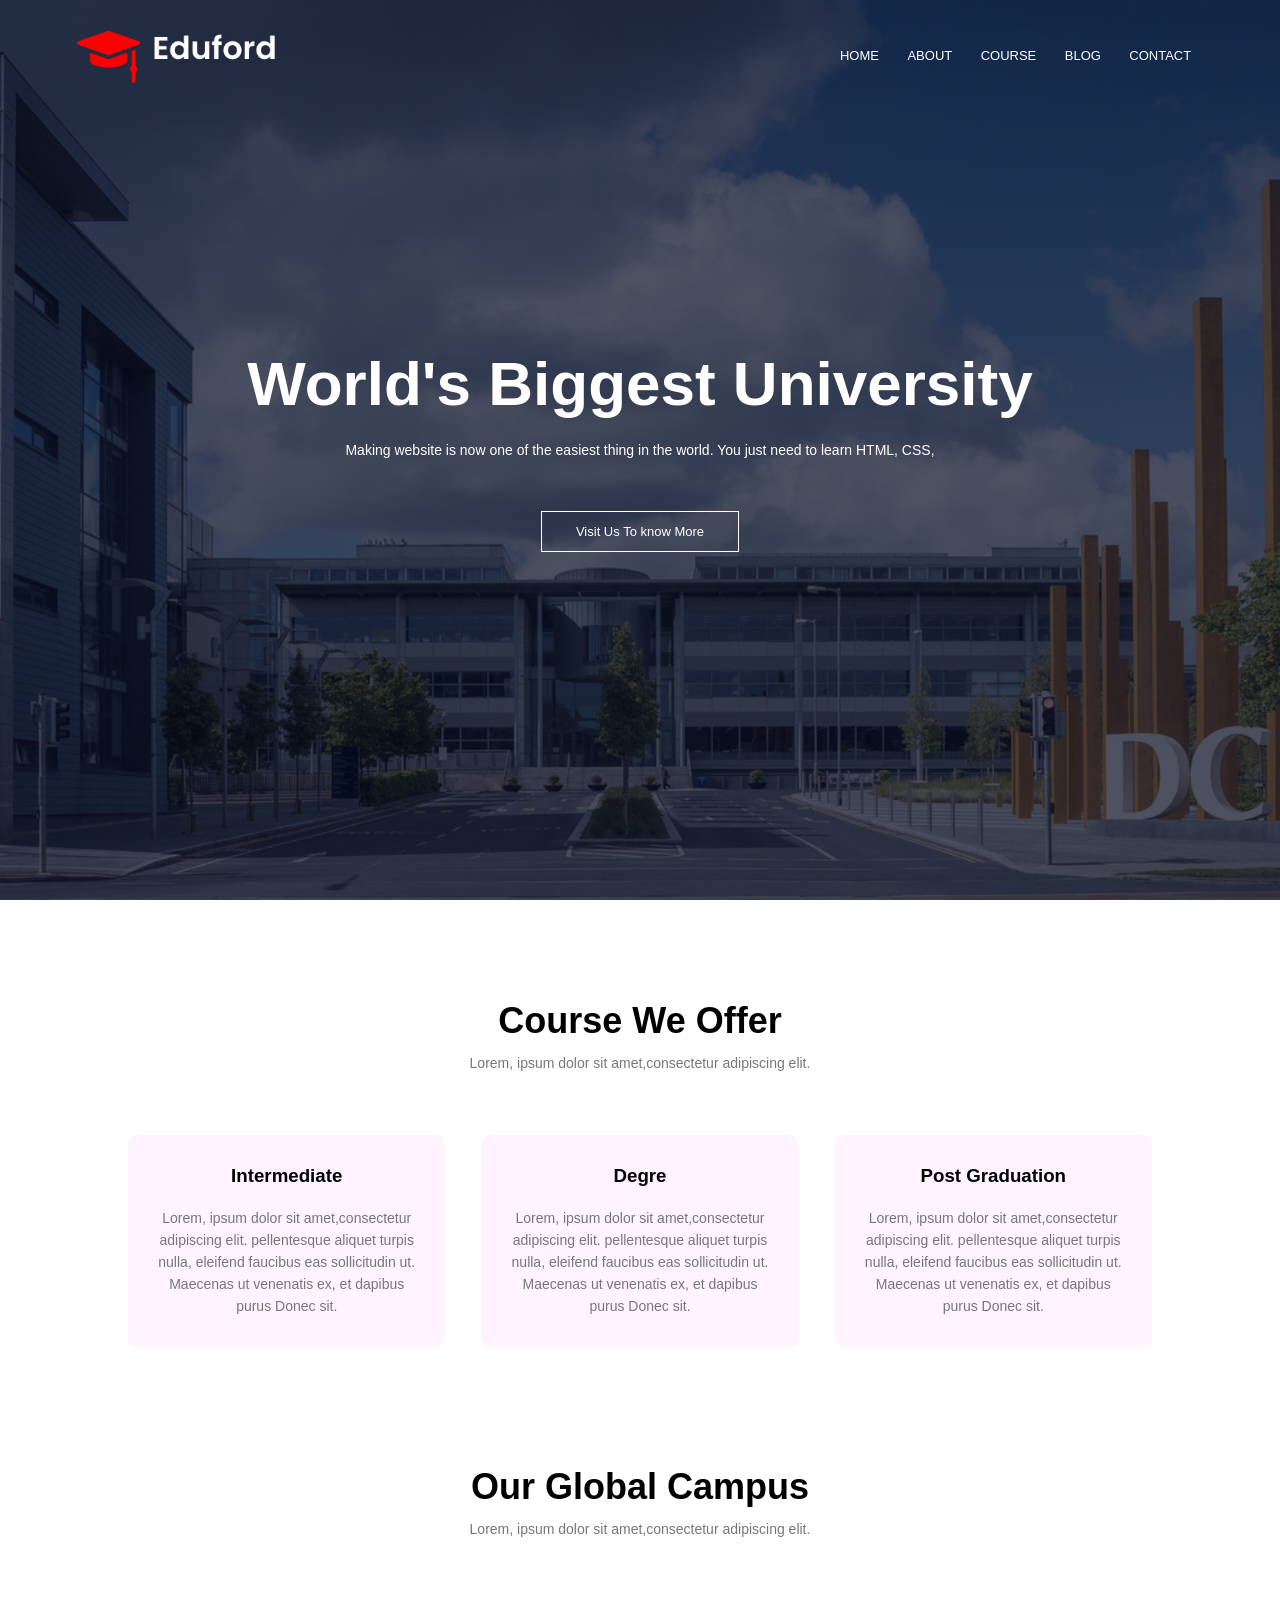
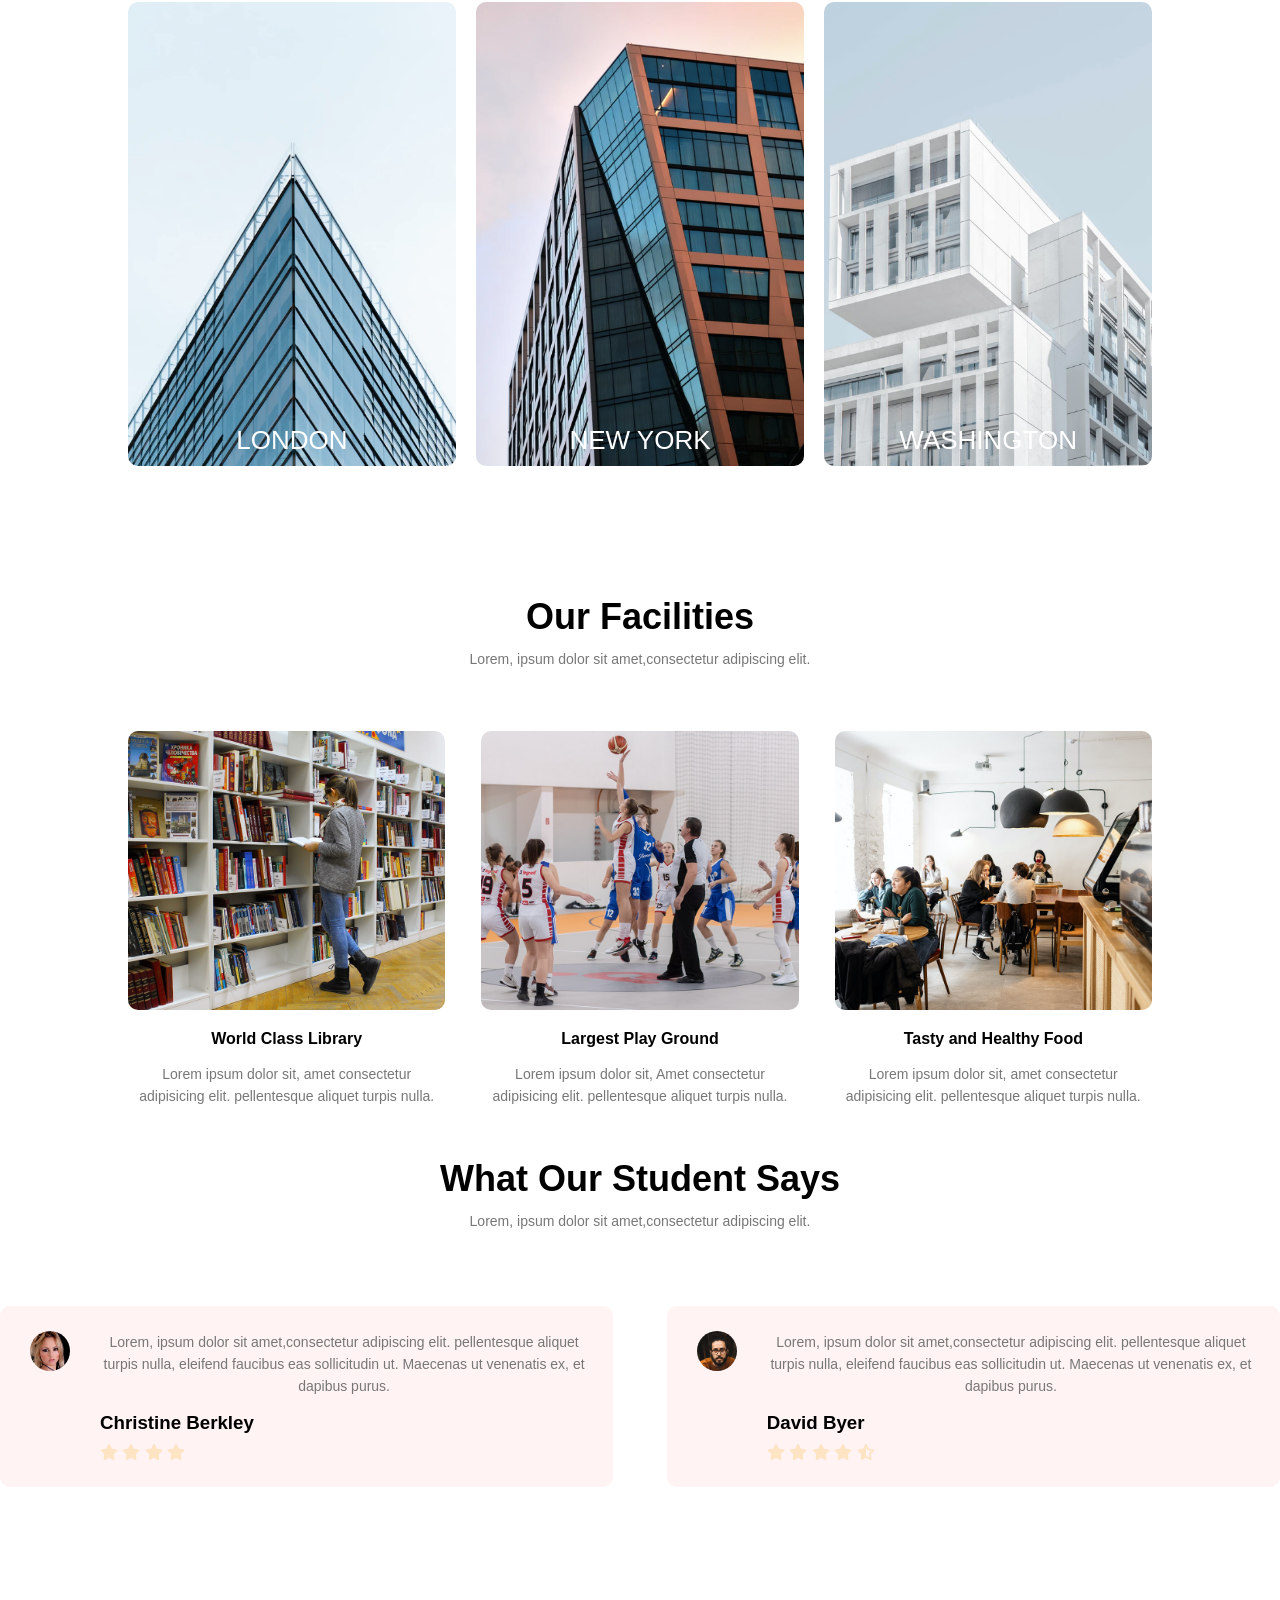
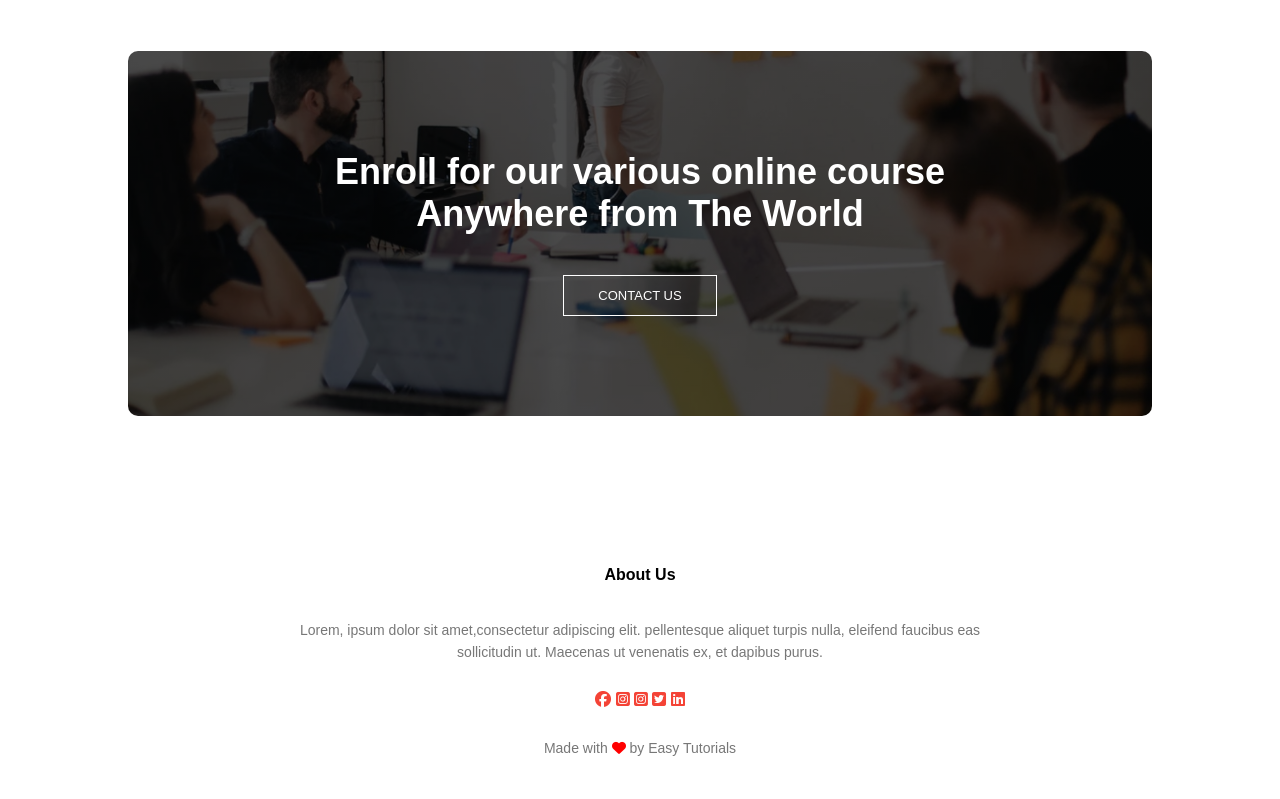
<file: youtub Project/index.html>
<!DOCTYPE html>
<html lang="en">

<head>
    <meta charset="UTF-8">
    <meta name="viewport" content="width=device-width, initial-scale=1.0">
    <title>Univercity Web Site</title>
    <link rel="stylesheet" href="./index.css">
    <link rel="preconnect" href="https://fonts.googleapis.com">
    <link rel="preconnect" href="https://fonts.gstatic.com" crossorigin>
    <link
        href="https://fonts.googleapis.com/css2?family=Oswald:wght@200..700&family=Roboto+Condensed:ital,wght@0,100..900;1,100..900&family=Roboto:ital,wght@0,100..900;1,100..900&display=swap"
        rel="stylesheet">
    <!-- -----Font link------- -->
    <link rel="stylesheet" href="https://cdnjs.cloudflare.com/ajax/libs/font-awesome/6.7.2/css/all.min.css"
        integrity="sha512-Evv84Mr4kqVGRNSgIGL/F/aIDqQb7xQ2vcrdIwxfjThSH8CSR7PBEakCr51Ck+w+/U6swU2Im1vVX0SVk9ABhg=="
        crossorigin="anonymous" referrerpolicy="no-referrer" />
</head>

<body>
    <section class="header">
        <nav>
            <a href="index.html"><img src="./images/logo.png"></a>
            <div class="nav-links" id="navlinks">
                <i class="fa-solid fa-xmark" onclick="hideMenu()"></i>
                <ul>
                    <li><a href="">HOME</a></li>
                    <li><a href="">ABOUT</a></li>
                    <li><a href="">COURSE</a></li>
                    <li><a href="">BLOG</a></li>
                    <li><a href="">CONTACT</a></li>
                </ul>

            </div>
            <i class="fa-solid fa-bars" onclick="showMenu()"></i>
        </nav>


        <div class="text-box">
            <h1>World's Biggest University</h1>
            <p>Making website is now one of the easiest thing in the world. You just need to learn HTML, CSS,
            </p>
            <a href="" class="hero-btn">Visit Us To know More</a>

        </div>

    </section>

    <!-- course -->
    <section class="course">
        <h1>Course We Offer</h1>
        <p>Lorem, ipsum dolor sit amet,consectetur adipiscing elit.</p>

        <div class="row">
            <div class="course-col">
                <h3>Intermediate</h3>
                <p>Lorem, ipsum dolor sit amet,consectetur adipiscing elit.
                    pellentesque aliquet turpis nulla, eleifend faucibus eas
                    sollicitudin ut. Maecenas ut venenatis ex, et dapibus purus Donec sit.
                </p>
            </div>
            <div class="course-col">
                <h3>Degre</h3>
                <p>Lorem, ipsum dolor sit amet,consectetur adipiscing elit.
                    pellentesque aliquet turpis nulla, eleifend faucibus eas
                    sollicitudin ut. Maecenas ut venenatis ex, et dapibus purus Donec sit.
                </p>
            </div>
            <div class="course-col">
                <h3>Post Graduation</h3>
                <p>Lorem, ipsum dolor sit amet,consectetur adipiscing elit.
                    pellentesque aliquet turpis nulla, eleifend faucibus eas
                    sollicitudin ut. Maecenas ut venenatis ex, et dapibus purus Donec sit.
                </p>
            </div>
    </section>
    <br>



    <!-- Campus -->
    <section class="campus">
        <h1>Our Global Campus</h1>
        <P>Lorem, ipsum dolor sit amet,consectetur adipiscing elit.</P>

        <div class="row">
            <div class="campus-col">
                <img src="images/london.png" class="img-fluid rounded">
                <div class="layer">
                    <h3>LONDON</h3>
                </div>
            </div>
            <div class="campus-col">
                <img src="images/newyork.png" class="img-fluid rounded">
                <div class="layer">
                    <h3>NEW YORK</h3>
                </div>
            </div>
            <div class="campus-col">
                <img src="images/washington.png" class="img-fluid rounded">
                <div class="layer">
                    <h3>WASHINGTON</h3>
                </div>
            </div>

        </div>

    </section>

    <!-- -------Facilities------ -->

    <section class="facilities">
        <h1>Our Facilities</h1>
        <p>Lorem, ipsum dolor sit amet,consectetur adipiscing elit.</p>

        <div class="row">
            <div class="facilities-col">
                <img src="images/library.png" alt="">
                <h4>World Class Library</h4>
                <p>Lorem ipsum dolor sit, amet consectetur adipisicing elit.
                    pellentesque aliquet turpis nulla.
                </p>

            </div>

            <div class="facilities-col">
                <img src="images/basketball.png" alt="">
                <h4>Largest Play Ground</h4>
                <p>Lorem ipsum dolor sit, Amet consectetur adipisicing elit.
                    pellentesque aliquet turpis nulla.
                </p>

            </div>

            <div class="facilities-col">
                <img src="images/cafeteria.png" alt="">
                <h4>Tasty and Healthy Food</h4>
                <p>Lorem ipsum dolor sit, amet consectetur adipisicing elit.
                    pellentesque aliquet turpis nulla.</p>

            </div>
        </div>

    </section>



    <!-- testimonials -->

    <section class="testimonials">
        <h1>What Our Student Says</h1>
        <p>Lorem, ipsum dolor sit amet,consectetur adipiscing elit.</p>
        <div class="row">
            <div class="testimonials-col">
                <img src="images/user1.jpg" alt="">
                <div>
                    <p>Lorem, ipsum dolor sit amet,consectetur adipiscing elit.
                        pellentesque aliquet turpis nulla, eleifend faucibus eas
                        sollicitudin ut. Maecenas ut venenatis ex, et dapibus purus.</p>
                    <h3>Christine Berkley</h3>
                    <i class="fa-solid fa-star"></i>
                    <i class="fa-solid fa-star"></i>
                    <i class="fa-solid fa-star"></i>
                    <i class="fa-solid fa-star"></i>
                    <i class="fa-solid fa-star-sharp-half"></i>

                </div>
            </div>

            <div class="testimonials-col">
                <img src="images/user2.jpg" alt="">
                <div>
                    <p>Lorem, ipsum dolor sit amet,consectetur adipiscing elit.
                        pellentesque aliquet turpis nulla, eleifend faucibus eas
                        sollicitudin ut. Maecenas ut venenatis ex, et dapibus purus.</p>
                    <h3>David Byer</h3>
                    <i class="fa-solid fa-star"></i>
                    <i class="fa-solid fa-star"></i>
                    <i class="fa-solid fa-star"></i>
                    <i class="fa-solid fa-star"></i>
                    <i class="fa-solid fa-star-half-stroke"></i>
                </div>
            </div>

        </div>
    </section>
    <!-- Call To Action -->

    <section class="cta">
        <h1>Enroll for our various online course <br>Anywhere from The World</h1>
        <a href="" class="hero-btn"> CONTACT US</a>
    </section>


    <!-- Footer -->

    <section class="footer">
        <h4>About Us</h4>
        <p>Lorem, ipsum dolor sit amet,consectetur adipiscing elit.
            pellentesque aliquet turpis nulla, eleifend faucibus eas <br>
            sollicitudin ut. Maecenas ut venenatis ex, et dapibus purus.</p>

        <div class="icons">
            <i class="fa-brands fa-facebook"></i>
            <i class="fa-brands fa-square-instagram"></i>
            <i class="fa-brands fa-square-instagram"></i>
            <i class="fa-brands fa-square-twitter"></i>
            <i class="fa-brands fa-linkedin"></i>

        </div>
        <p> Made with <i class="fa-solid fa-heart"></i> by Easy Tutorials</p>

    </section>






    <script src="https://cdn.jsdelivr.net/npm/bootstrap@5.3.6/dist/js/bootstrap.bundle.min.js"
        integrity="sha384-j1CDi7MgGQ12Z7Qab0qlWQ/Qqz24Gc6BM0thvEMVjHnfYGF0rmFCozFSxQBxwHKO"
        crossorigin="anonymous"></script>

    <!-- javascript for toggle menu -->

    <script>
        var navlinks = document.getElementById("navlinks")
        function showMenu() {
            navlinks.style.right = "0";

        }
        function hideMenu() {
            navlinks.style.right = "-200px";

        }
    </script>




</body>

</html>
</file>
<file: youtub Project/index.css>
* {
    margin: 0;
    padding: 0;
    font-family: "Lexend Deca", sans-serif;
    font-optical-sizing: auto;
    font-weight: weight;
    font-style: normal;
}

.header {
    min-height: 100vh;
    width: 100%;
    background-image: linear-gradient(rgba(4, 9, 30, 0.7), rgba(4, 9, 30, 0.7)), url("./images/banner.png");
    background-position: center;
    background-size: cover;
    position: relative;
}


nav {
    display: flex;
    padding: 2% 6%;
    justify-content: space-between;
    align-items: center;
}

nav img {
    width: 200px;
}

.nav-links {
    flex: 1;
    text-align: right;
}

.nav-links ul li {
    list-style: none;
    display: inline-block;
    padding: 8px 12px;
    position: relative;
}

.nav-links ul li a {
    color: #fff;
    text-decoration: none;
    font-size: 13px;

}

.nav-links ul li ::after {
    content: '';
    width: 0%;
    height: 2px;
    background: #f44336;
    display: block;
    margin: auto;
    transition: 0.5s;
}

.nav-links ul li :hover::after {
    width: 100%;

}

.text-box {
    width: 90%;
    color: #fff;
    position: absolute;
    top: 50%;
    left: 50%;
    transform: translate(-50%, -50%);
    text-align: center;
}

.text-box h1 {
    font-size: 62px;
}

.text-box p {
    margin: 10px 0 40px;
    font-size: 14px;
    color: #fff;

}

.hero-btn {
    display: inline-block;
    text-decoration: none;
    color: #fff;
    border: 1px solid #fff;
    padding: 12px 34px;
    font-size: 13px;
    background: transparent;
    position: relative;
    cursor: pointer;
}

.hero-btn:hover {
    border: 1px solid #f44336;
    background: #f44336;
    transition: 1s;
}

nav .fa-solid {
    display: none;
}


@media(max-width: 700px) {
    .text-box h1 {
        font-size: 20px;
    }

    .nav-links ul li {
        display: block;
    }

    .nav-links {
        position: absolute;
        background: #f44336;
        height: 100vh;
        width: 200px;
        top: 0;
        right: -200px;
        text-align: left;
        z-index: 2;
        transition: 1s;
    }

    nav .fa-solid {
        display: block;
        color: #fff;
        margin: 10px;
        font-size: 22px;
        cursor: pointer;
    }

    .nav-links ul {
        padding: 30px;
    }


}

/* Course */

.course {
    width: 80%;
    margin: auto;
    text-align: center;
    padding-top: 100px;
}

h1 {
    font-size: 36px;
    font-weight: 600;
}

p {
    color: #777;
    font-size: 14px;
    font-weight: 300;
    line-height: 22px;
    padding: 10px;
}

.row {
    margin-top: 5%;
    display: flex;
    justify-content: space-between;
}

.course-col {
    flex-basis: 31%;
    background: #fff3ff;
    border-radius: 10px;
    margin-bottom: 5%;
    padding: 20px 12px;
    box-sizing: border-box;
    transition: 0.5s;
}

h3 {
    text-align: center;
    font-weight: 600;
    margin: 10px 0;
}

.course-col:hover {
    box-shadow: 0 0 20px 0px rgba(0, 0, 0, 0.2);
}

@media(max-width: 700px) {
    .row {
        flex-direction: column;
    }
}

/* <-----------campus----------> */
.campus {
    width: 80%;
    margin: auto;
    text-align: center;
    padding-top: 50px;
}

.campus-col {
    flex-basis: 32%;
    border-radius: 10px;
    margin-bottom: 30px;
    position: relative;
    overflow: hidden;
}

.campus-col img {
    width: 100%;
    display: block;
}

.layer {
    background: transparent;
    height: 100%;
    width: 100%;
    position: absolute;
    top: 0;
    left: 0;
    transition: 0.5s;
}

.layer:hover {
    background: rgba(52, 195, 85, 0.7);
}

.layer h3 {
    width: 100%;
    font-weight: 500;
    color: #fff;
    font-size: 26px;
    bottom: 0;
    left: 50%;
    transform: translateX(-50%);
    position: absolute;
    transition: 0.5s;
}

.layer:hover h3 {
    bottom: 49%;
    opacity: 1;
}

.facilities {
    width: 80%;
    margin: auto;
    text-align: center;
    padding-top: 100px;
}

.facilities-col {
    flex-basis: 31%;
    border-radius: 10px;
    margin-bottom: 5%;
    text-align: center;
}

.facilities-col img {
    width: 100%;
    border-radius: 10px;
}

.facilities-col p {
    padding: 0;
}

.facilities-col h4 {
    margin-top: 16px;
    margin-bottom: 15px;
    text-align: center;
}

.testimonials-col {
    flex-basis: 44%;
    border-radius: 10px;
    margin-bottom: 5%;
    text-align: left;
    background: #fff3f3;
    padding: 25px;
    cursor: pointer;
    display: flex;
}

.testimonials h1 {
    text-align: center;

}

.testimonials p {
    text-align: center;
}

.testimonials-col img {
    height: 40px;
    margin-left: 5px;
    margin-right: 30px;
    border-radius: 50%;
}

.testimonials-col p {
    padding: 0;
}

.testimonials-col h3 {
    margin-top: 15px;
    text-align: left;
}

.testimonials-col .fa {
    color: #f44336;
}

.fa-solid {
    color: bisque;
}

@media(max-width:700px) {
    .testimonials-col img {
        margin-left: 0px;
        margin-right: 15px;
    }
}


/* call to action */

.cta {
    margin: 100px auto;
    width: 80%;
    background-image: linear-gradient(rgba(0, 0, 0, 0.7), rgba(0, 0, 0, 0.7)), url("images/banner2.jpg");
    background-position: center;
    background-size: cover;
    border-radius: 10px;
    text-align: center;
    padding: 100px 0;
}

.cta h1 {
    color: #fff;
    margin-bottom: 40px;
    padding: 0;
}

@media(max-width:700px) {
    .cta h1 {
        font-size: 24px;
    }
}

/* call to action */

.cta {
    margin: 100px auto;
    width: 80%;
    background-image: linear-gradient(rgba(0, 0, 0, 0.7), rgba(0, 0, 0, 0.7)), url("images/banner2.jpg");
    background-position: center;
    background-size: cover;
    border-radius: 10px;
    text-align: center;
    padding: 100px 0;
}

.cta h1 {
    color: #fff;
    margin-bottom: 40px;
    padding: 0;
}

@media(max-width:700px) {
    .cta h1 {
        font-size: 24px;
    }
}

/* footer */

.footer {
    width: 100%;
    text-align: center;
    padding: 30px 0;

}

.footer h4 {
    margin-bottom: 25px;
    margin-top: 20px;
    font-weight: 600;
}

.icons {
    color: #f44336;
    margin: 0 13px;
    cursor: pointer;
    padding: 18px 0;
}

.fa-heart {
    color: red;
}
</file>
